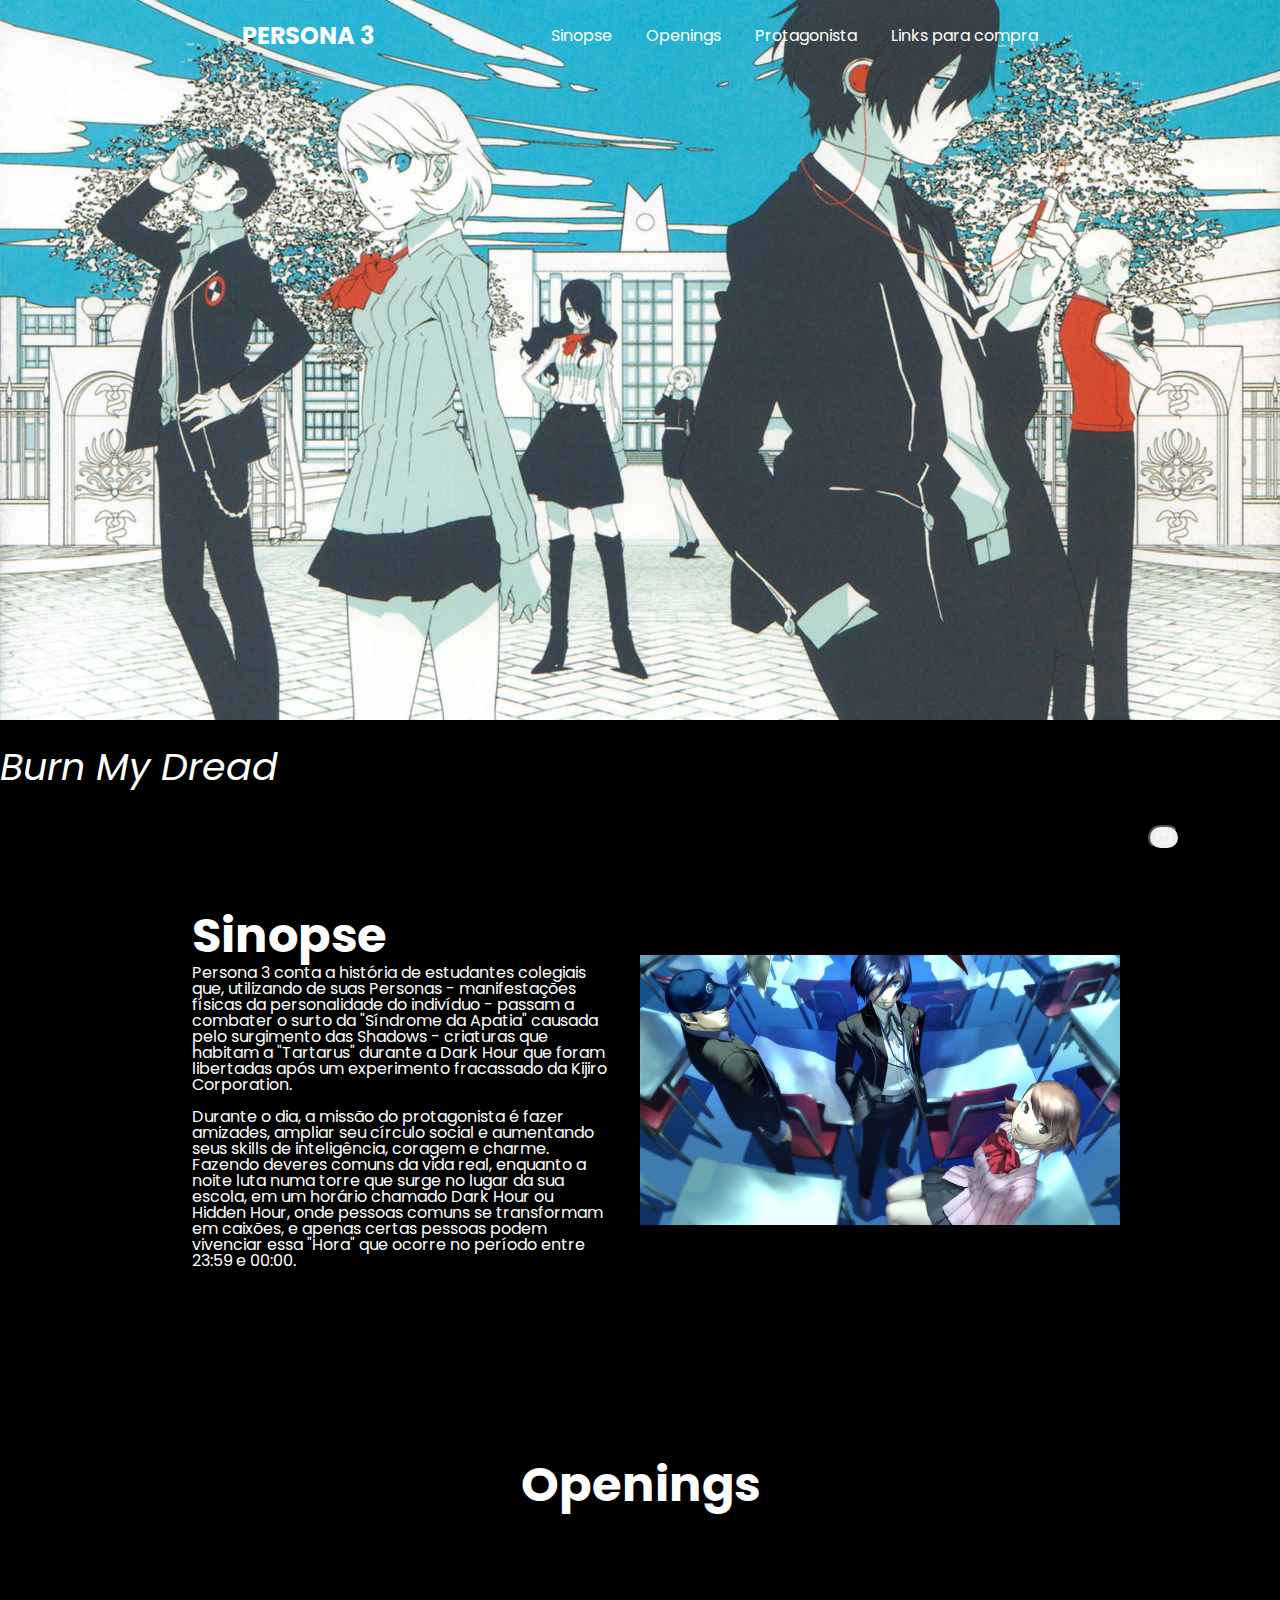
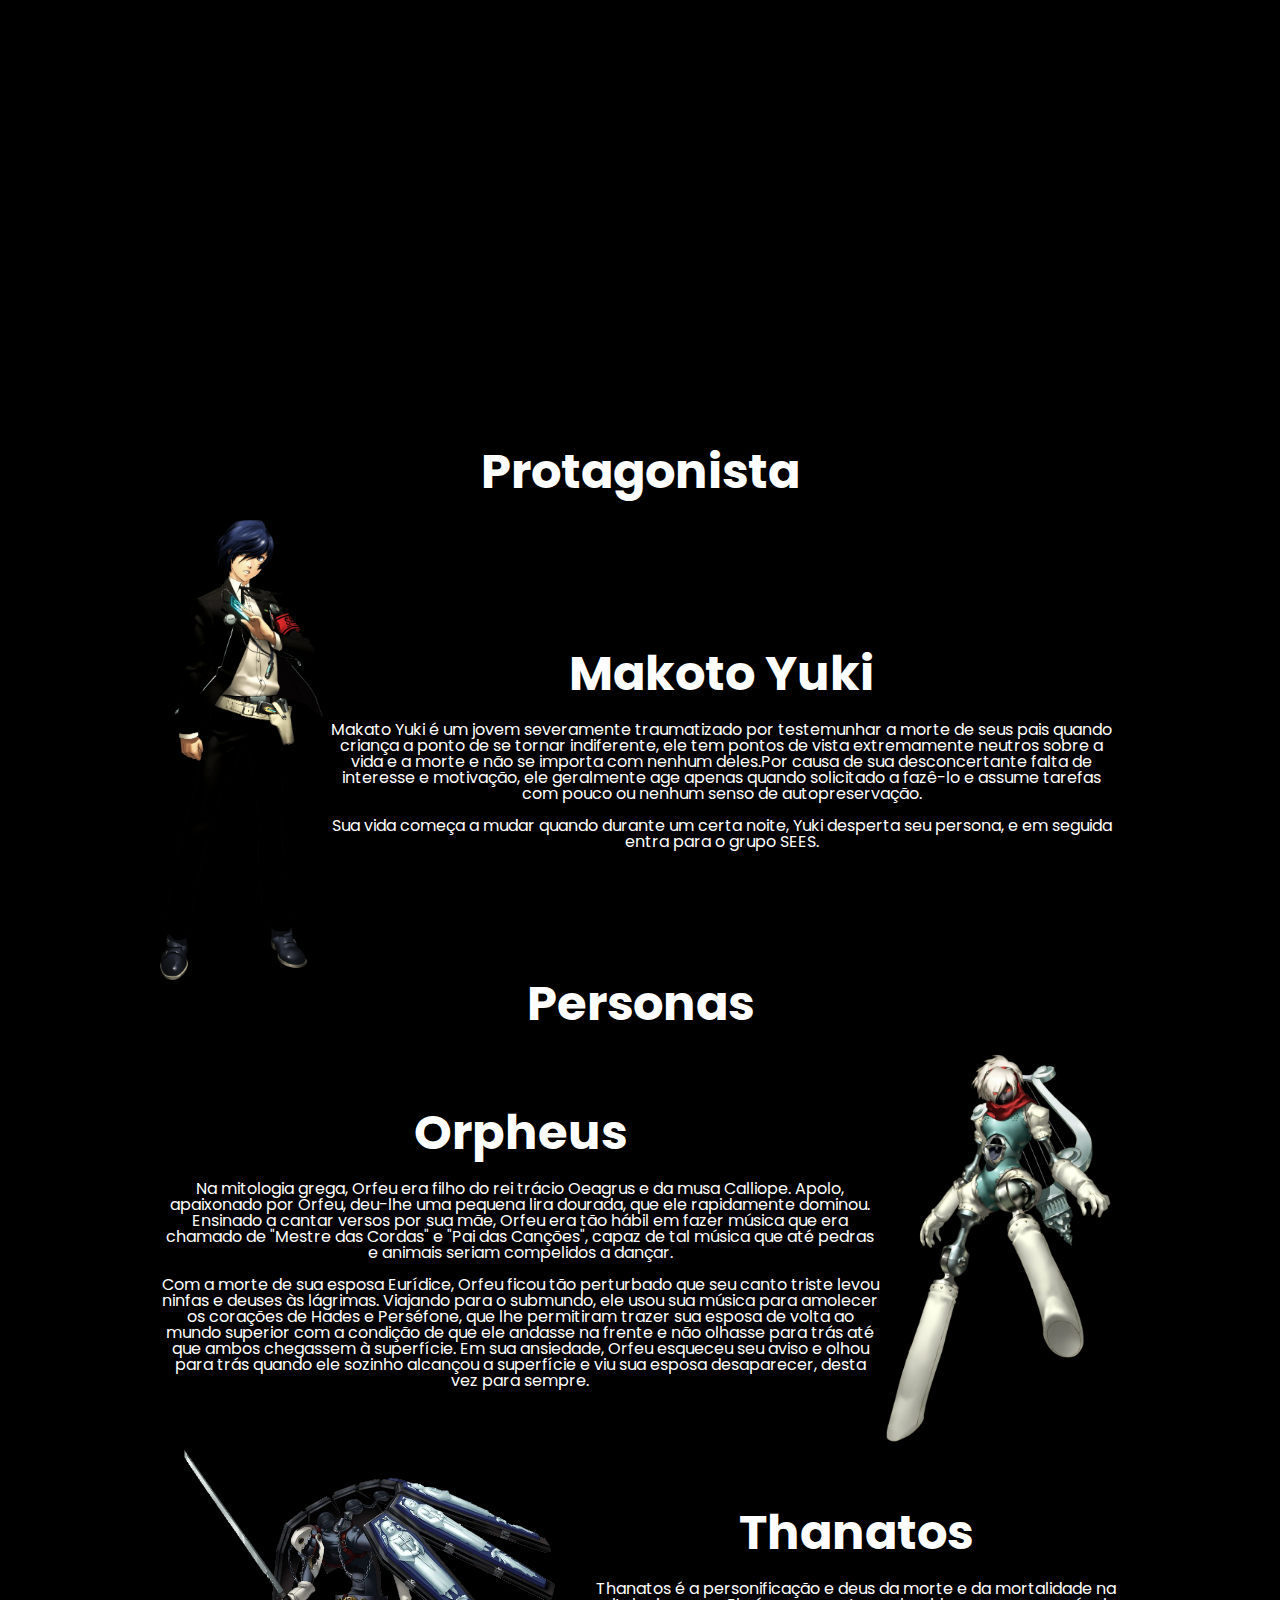
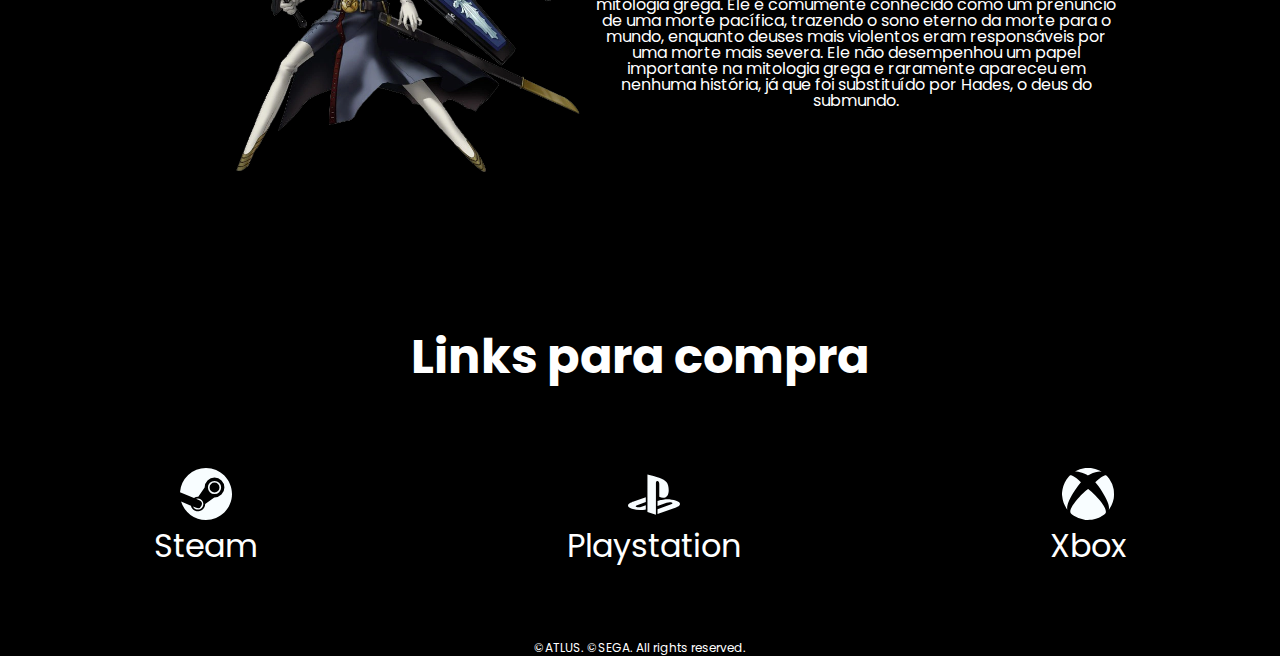
<file: pages/persona3.html>
<!DOCTYPE html>
<html lang="en">
<head>
    <meta charset="UTF-8">
    <meta http-equiv="X-UA-Compatible" content="IE=edge">
    <meta name="viewport" content="width=device-width, initial-scale=1.0">
    <link rel="stylesheet" href="../reset.css">
    <link rel="shortcut icon" href="../img/persona.ico" type="image/x-icon">
    <title>Persona 3</title>
    <link href="https://cdn.jsdelivr.net/npm/bootstrap@5.3.0-alpha1/dist/css/bootstrap.min.css" rel="stylesheet" integrity="sha384-GLhlTQ8iRABdZLl6O3oVMWSktQOp6b7In1Zl3/Jr59b6EGGoI1aFkw7cmDA6j6gD" crossorigin="anonymous">
    <link rel="stylesheet" href="../style.css">
</head>
<body>
    <header id="head__menu">
        <div class="container-titulo__p3">
            <h1>Persona 3</h1>
        </div>
        <div class="lista-menu__p3">
            <div class="lista-menu__items__p3">
                <a href="#sinopse">Sinopse</a>
                <a href="#openings">Openings</a>
                <a href="#protagonista">Protagonista</a>               
                <a href="#links">Links para compra</a>               
            </div>
        </div>
    </header>
    <main>
        <section class="container__banner ">
            <div class="banner-background">
                <img src="../img/persona 3/persona 3.jpg" class="img-banner d-block w-100 opacity-75" alt="...">
            </div>
            <div>
                <h2 class="phase position-absolute top-50 start-50">Burn My Dread</h2>
            </div>
        </section>
        
        <div>
            <button type="button" class="btn btn-primary" id="btn__header"><a href="#head__menu" class="btn-txt"><img src="../img/arrow-up-circle.svg" class="arrow-icon" alt=""></a></button>
        </div>

        <section class="container__sinopse" id="sinopse">
            <div class="sinopse__box">
                <h2 class="sinopse__titulo">Sinopse</h2>
                    <p>Persona 3 conta a história de estudantes colegiais que, utilizando de suas Personas - manifestações físicas da personalidade do indivíduo - passam a combater o surto da "Síndrome da Apatia" causada pelo surgimento das Shadows - criaturas que habitam a "Tartarus" durante a Dark Hour que foram libertadas após um experimento fracassado da Kijiro Corporation.
                    <br>
                    <br>
                    Durante o dia, a missão do protagonista é fazer amizades, ampliar seu círculo social e aumentando seus skills de inteligência, coragem e charme. Fazendo deveres comuns da vida real, enquanto a noite luta numa torre que surge no lugar da sua escola, em um horário chamado Dark Hour ou Hidden Hour, onde pessoas comuns se transformam em caixões, e apenas certas pessoas podem vivenciar essa "Hora" que ocorre no período entre 23:59 e 00:00.</p>
            </div>
            <img src="../img/persona 3/p3.jpg" class="img__sinopse" alt="">
        </section>

        <section class="container__op" id="openings">
            <h2 class="op__titulo">Openings</h2>
            <div class="op__videos">
                <iframe width="560" height="315" src="https://www.youtube.com/embed/XxNAwZ-A88w" title="YouTube video player" frameborder="0" allow="accelerometer; autoplay; clipboard-write; encrypted-media; gyroscope; picture-in-picture; web-share" allowfullscreen></iframe>
                <iframe width="560" height="315" src="https://www.youtube.com/embed/kd1xnZJZZHQ" title="YouTube video player" frameborder="0" allow="accelerometer; autoplay; clipboard-write; encrypted-media; gyroscope; picture-in-picture; web-share" allowfullscreen></iframe>
            </div>    
        </section>

        <section class="container__protagonista" id="protagonista">
            <h2 class="protagonista__titulo">Protagonista</h2>            
            <div class="protagonista__box">
                <img src="../img/persona 3/Protagonist_29.webp" class="img__protagonista-p3" alt="">
                <div>
                    <h2 class="protagonista__titulo">Makoto Yuki</h2>
                    <p>Makato Yuki é um jovem severamente traumatizado por testemunhar a morte de seus pais quando criança a ponto de se tornar indiferente, ele tem pontos de vista extremamente neutros sobre a vida e a morte e não se importa com nenhum deles.Por causa de sua desconcertante falta de interesse e motivação, ele geralmente age apenas quando solicitado a fazê-lo e assume tarefas com pouco ou nenhum senso de autopreservação.
                    <br>
                    <br>
                    Sua vida começa a mudar quando durante um certa noite, Yuki desperta seu persona, e em seguida entra para o grupo SEES.
                    </p>
                </div>
            </div>            
            <h2 class="protagonista__titulo">Personas</h2>            
            <div class="protagonista__box">
                <div>
                    <h2 class="protagonista__titulo">Orpheus</h2>
                    <p>Na mitologia grega, Orfeu era filho do rei trácio Oeagrus e da musa Calliope. Apolo, apaixonado por Orfeu, deu-lhe uma pequena lira dourada, que ele rapidamente dominou. Ensinado a cantar versos por sua mãe, Orfeu era tão hábil em fazer música que era chamado de "Mestre das Cordas" e "Pai das Canções", capaz de tal música que até pedras e animais seriam compelidos a dançar.
                    <br>
                    <br>
                    Com a morte de sua esposa Eurídice, Orfeu ficou tão perturbado que seu canto triste levou ninfas e deuses às lágrimas. Viajando para o submundo, ele usou sua música para amolecer os corações de Hades e Perséfone, que lhe permitiram trazer sua esposa de volta ao mundo superior com a condição de que ele andasse na frente e não olhasse para trás até que ambos chegassem à superfície. Em sua ansiedade, Orfeu esqueceu seu aviso e olhou para trás quando ele sozinho alcançou a superfície e viu sua esposa desaparecer, desta vez para sempre.</p>
                </div>
                <img src="../img/persona 3/Orpheus_Render.webp" class="img__orpheus" alt="">
            </div>            
            <div class="protagonista__box">
                <img src="../img/persona 3/Thanatos.webp" class="img__thanatos" alt="">
                <div>
                    <h2 class="protagonista__titulo">Thanatos</h2>
                    <p>Thanatos é a personificação e deus da morte e da mortalidade na mitologia grega. Ele é comumente conhecido como um prenúncio de uma morte pacífica, trazendo o sono eterno da morte para o mundo, enquanto deuses mais violentos eram responsáveis ​​por uma morte mais severa. Ele não desempenhou um papel importante na mitologia grega e raramente apareceu em nenhuma história, já que foi substituído por Hades, o deus do submundo.
                    </p>
                </div>                
            </div>            
        </section>
        <section class="container__links" id="links">
            <h2 class="links__titulo">Links para compra</h2>
            <ul class="links__lista">
                <li>
                    <img src="../img/steam.svg" class="links__icon" alt="">
                    <h3><a class="links__item-p3" href="https://store.steampowered.com/app/1809700/Persona_3_Portable/" target="_blank" rel="noopener noreferrer">Steam</a></h3>
                    
                </li>
                <li>
                    <img src="../img/playstation.svg" class="links__icon" alt="">
                    <h3><a class="links__item-p3" href="https://store.playstation.com/pt-br/concept/10004221" target="_blank" rel="noopener noreferrer">Playstation</a></h3>
                </li>
                <li>
                    <img src="../img/xbox.svg" class="links__icon" alt="">
                    <h3><a class="links__item-p3" href="https://www.xbox.com/pt-br/games/store/persona-3-portable/9njwl0xvlp7t" target="_blank" rel="noopener noreferrer">Xbox</a></h3>
                </li>
            </ul>
        </section>
    </main>
    
    <footer class="container-footer__p3">
        <p class="copyright__p3">©ATLUS. ©SEGA. All rights reserved. </p>
    </footer>
      <script src="https://cdn.jsdelivr.net/npm/bootstrap@5.3.0-alpha1/dist/js/bootstrap.bundle.min.js" integrity="sha384-w76AqPfDkMBDXo30jS1Sgez6pr3x5MlQ1ZAGC+nuZB+EYdgRZgiwxhTBTkF7CXvN" crossorigin="anonymous"></script>
</body>
</html>
</file>
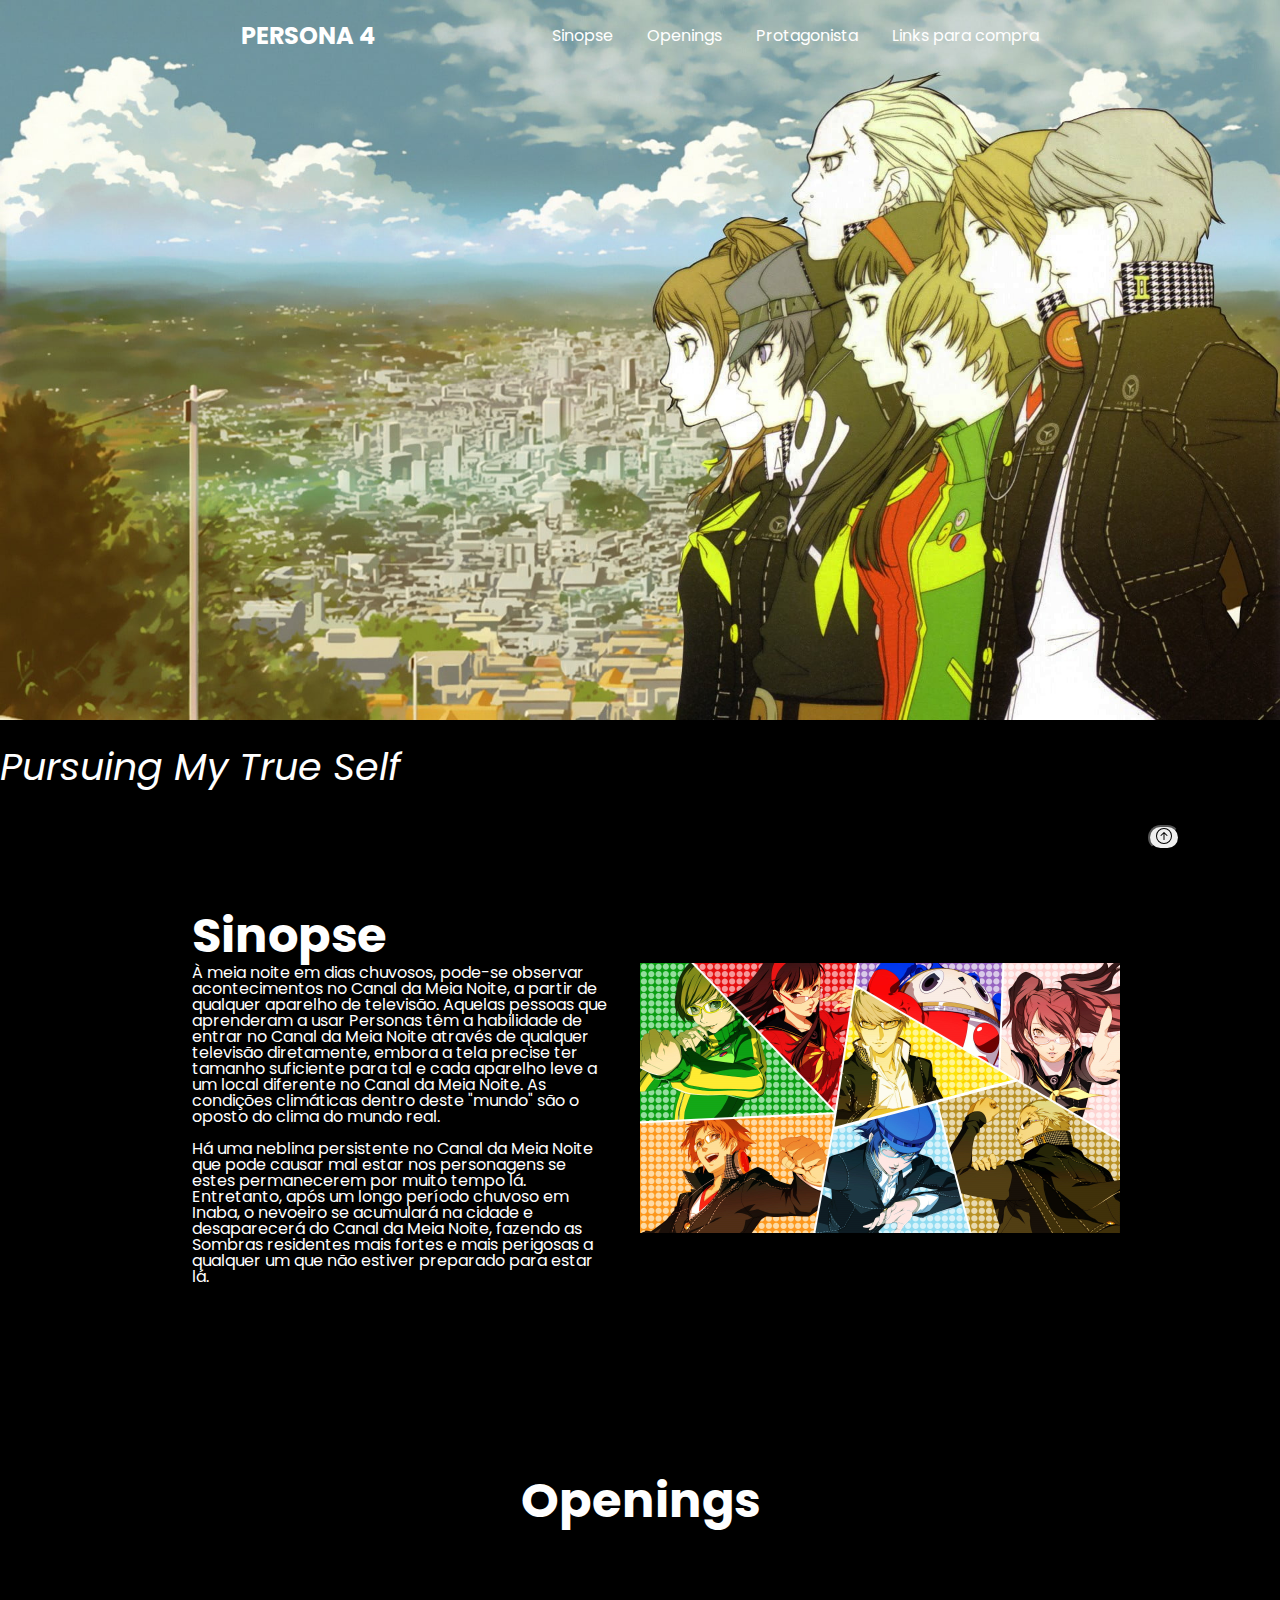
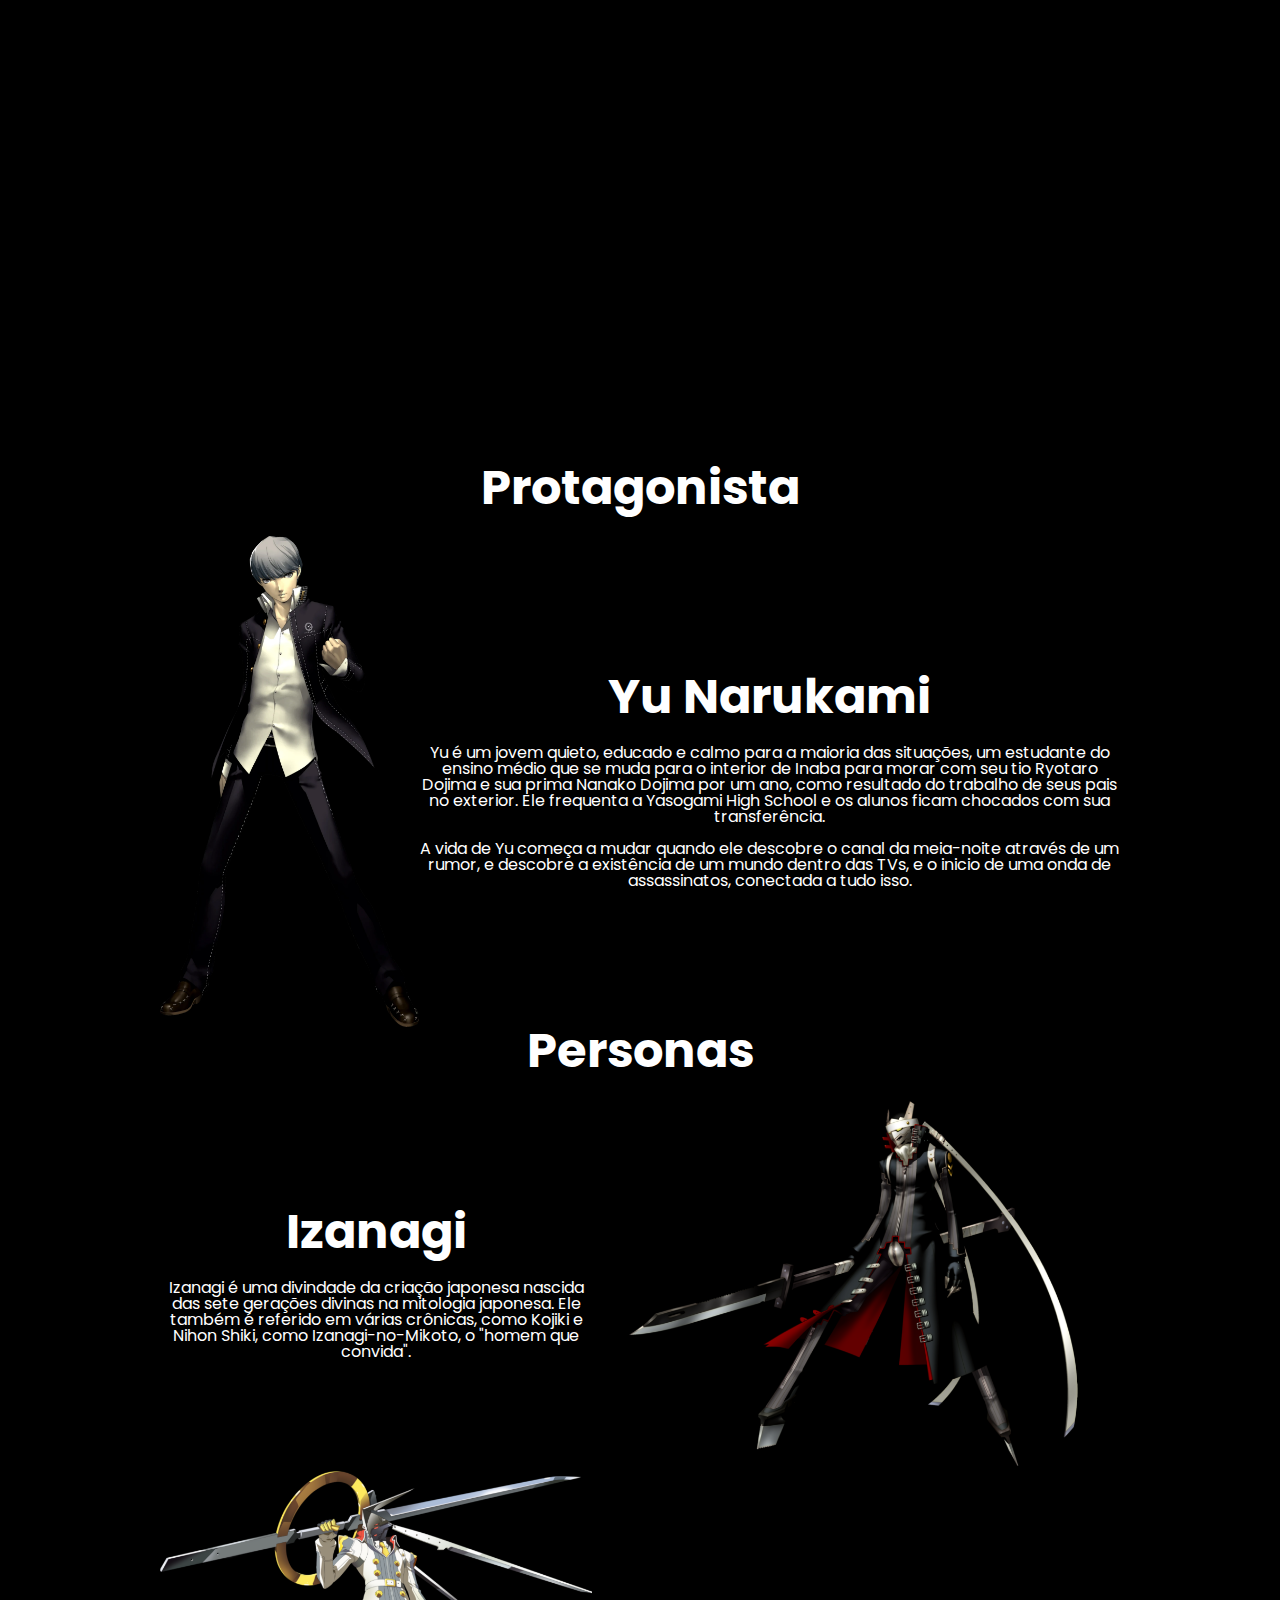
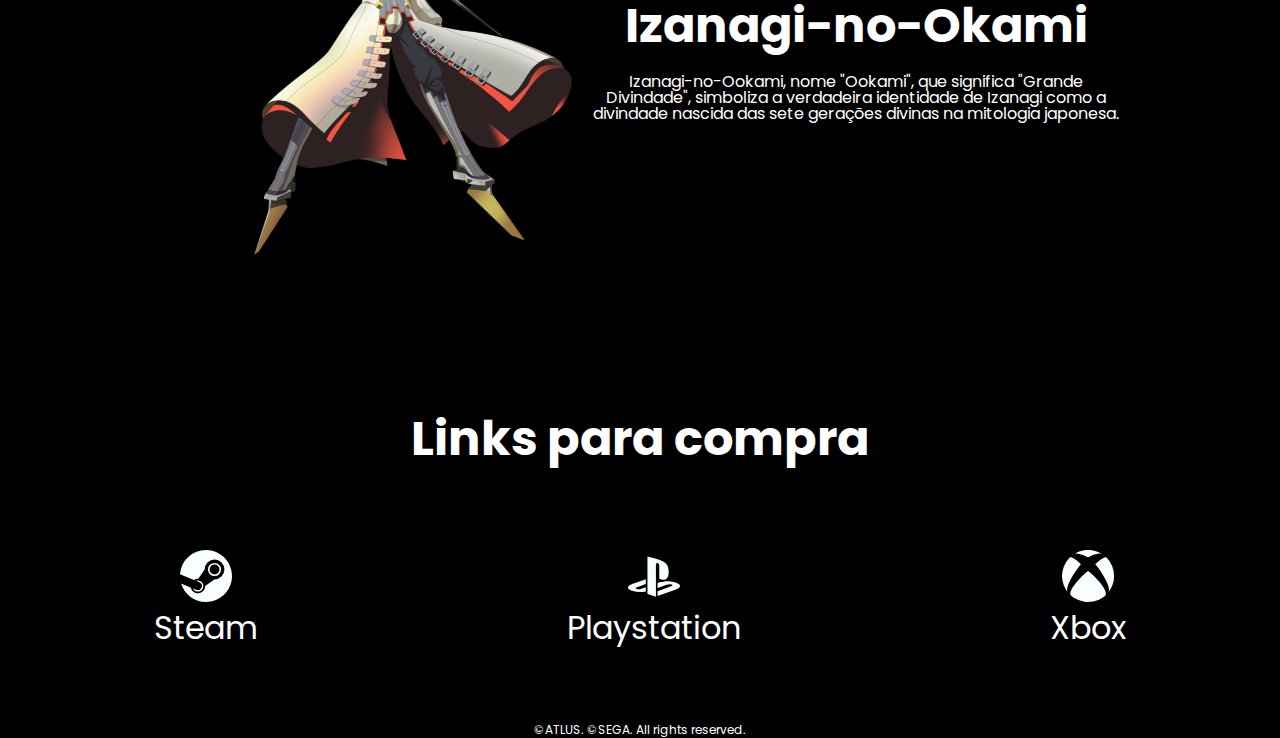
<file: pages/persona4.html>
<!DOCTYPE html>
<html lang="en">
<head>
    <meta charset="UTF-8">
    <meta http-equiv="X-UA-Compatible" content="IE=edge">
    <meta name="viewport" content="width=device-width, initial-scale=1.0">
    <link rel="stylesheet" href="../reset.css">
    <link rel="shortcut icon" href="../img/persona.ico" type="image/x-icon">
    <title>Persona 4</title>
    <link href="https://cdn.jsdelivr.net/npm/bootstrap@5.3.0-alpha1/dist/css/bootstrap.min.css" rel="stylesheet" integrity="sha384-GLhlTQ8iRABdZLl6O3oVMWSktQOp6b7In1Zl3/Jr59b6EGGoI1aFkw7cmDA6j6gD" crossorigin="anonymous">
    <link rel="stylesheet" href="../style.css">
</head>
<body>
    <header id="head__menu">
        <div class="container-titulo__p4">
            <h1>Persona 4</h1>
        </div>
        <div class="lista-menu__p4">
            <div class="lista-menu__items__p4">
                <a href="#sinopse">Sinopse</a>
                <a href="#openings">Openings</a>
                <a href="#protagonista">Protagonista</a>               
                <a href="#links">Links para compra</a>               
            </div>
        </div>
    </header>
    <main>
        <section class="container__banner ">
            <div class="banner-background">
                <img src="../img/persona 4/p4gd.jpg" class="img-banner d-block w-100 opacity-75" alt="...">
            </div>
            <div>
                <h2 class="phase position-absolute bottom-50 end-50">Pursuing My True Self</h2>
            </div>
        </section>

        <div>
            <button type="button" class="btn btn-warning" id="btn__header"><a href="#head__menu" class="btn-txt"><img src="../img/arrow-up-circle.svg" class="arrow-icon-p4" alt=""></a></button>
        </div>

        <section class="container__sinopse" id="sinopse">
            <div class="sinopse__box">
                <h2 class="sinopse__titulo">Sinopse</h2>
                <p>À meia noite em dias chuvosos, pode-se observar acontecimentos no Canal da Meia Noite, a partir de qualquer aparelho de televisão. Aquelas pessoas que aprenderam a usar Personas têm a habilidade de entrar no Canal da Meia Noite através de qualquer televisão diretamente, embora a tela precise ter tamanho suficiente para tal e cada aparelho leve a um local diferente no Canal da Meia Noite. As condições climáticas dentro deste "mundo" são o oposto do clima do mundo real.
                <br>
                <br>
                Há uma neblina persistente no Canal da Meia Noite que pode causar mal estar nos personagens se estes permanecerem por muito tempo lá. Entretanto, após um longo período chuvoso em Inaba, o nevoeiro se acumulará na cidade e desaparecerá do Canal da Meia Noite, fazendo as Sombras residentes mais fortes e mais perigosas a qualquer um que não estiver preparado para estar lá.</p>
            </div>
            <img src="../img/persona 4/persona-4.jpg" class="img__sinopse" alt="">
        </section>

        <section class="container__op" id="openings">
            <h2 class="op__titulo">Openings</h2>
            <div class="op__videos">
                <iframe width="560" height="315" src="https://www.youtube.com/embed/RjizCnqeJTY" title="YouTube video player" frameborder="0" allow="accelerometer; autoplay; clipboard-write; encrypted-media; gyroscope; picture-in-picture; web-share" allowfullscreen></iframe>
                <iframe width="560" height="315" src="https://www.youtube.com/embed/zyS_TWZZYrA" title="YouTube video player" frameborder="0" allow="accelerometer; autoplay; clipboard-write; encrypted-media; gyroscope; picture-in-picture; web-share" allowfullscreen></iframe>
            </div>    
        </section>

        <section class="container__protagonista" id="protagonista">
            <h2 class="protagonista__titulo">Protagonista</h2>            
            <div class="protagonista__box">
                <img src="../img/persona 4/yu.webp" class="img__protagonista-p4" alt="">
                <div>
                    <h2 class="protagonista__titulo">Yu Narukami</h2>
                    <p>Yu é um jovem quieto, educado e calmo para a maioria das situações, um estudante do ensino médio que se muda para o interior de Inaba para morar com seu tio Ryotaro Dojima e sua prima Nanako Dojima por um ano, como resultado do trabalho de seus pais no exterior. Ele frequenta a Yasogami High School e os alunos ficam chocados com sua transferência.
                    <br>
                    <br>
                    A vida de Yu começa a mudar quando ele descobre o canal da meia-noite através de um rumor, e descobre a existência de um mundo dentro das TVs, e o inicio de uma onda de assassinatos, conectada a tudo isso. 
                    </p>
                </div>
            </div>            
            <h2 class="protagonista__titulo">Personas</h2>            
            <div class="protagonista__box">
                <div>
                    <h2 class="protagonista__titulo">Izanagi</h2>
                    <p>Izanagi é uma divindade da criação japonesa nascida das sete gerações divinas na mitologia japonesa. Ele também é referido em várias crônicas, como Kojiki e Nihon Shiki, como Izanagi-no-Mikoto, o "homem que convida".</p>
                </div>
                <img src="../img/persona 4/izanagi.png" class="img__izanagi" alt="">
            </div>            
            <div class="protagonista__box">
                <img src="../img/persona 4/okami.png" class="img__okami" alt="">
                <div>
                    <h2 class="protagonista__titulo">Izanagi-no-Okami</h2>
                    <p>Izanagi-no-Ookami, nome "Ookami", que significa "Grande Divindade", simboliza a verdadeira identidade de Izanagi como a divindade nascida das sete gerações divinas na mitologia japonesa.</p>
                </div>                
            </div>
        </section>
        <section class="container__links" id="links">
            <h2 class="links__titulo">Links para compra</h2>
            <ul class="links__lista">
                <li>
                    <img src="../img/steam.svg" class="links__icon" alt="">
                    <h3><a class="links__item-p4" href="https://store.steampowered.com/app/1113000/Persona_4_Golden/" target="_blank" rel="noopener noreferrer">Steam</a></h3>
                    
                </li>
                <li>
                    <img src="../img/playstation.svg" class="links__icon" alt="">
                    <h3><a class="links__item-p4" href="https://store.playstation.com/pt-br/concept/10003382" target="_blank" rel="noopener noreferrer">Playstation</a></h3>
                </li>
                <li>
                    <img src="../img/xbox.svg" class="links__icon" alt="">
                    <h3><a class="links__item-p4" href="https://www.xbox.com/pt-br/games/store/persona-4-golden/9pk4b09smn5c" target="_blank" rel="noopener noreferrer">Xbox</a></h3>
                </li>
            </ul>
        </section>
    </main>
    <footer class="container-footer__p3">
        <p class="copyright__p3">©ATLUS. ©SEGA. All rights reserved. </p>
    </footer>
    <script src="https://cdn.jsdelivr.net/npm/bootstrap@5.3.0-alpha1/dist/js/bootstrap.bundle.min.js" integrity="sha384-w76AqPfDkMBDXo30jS1Sgez6pr3x5MlQ1ZAGC+nuZB+EYdgRZgiwxhTBTkF7CXvN" crossorigin="anonymous"></script>
</body>
</html>
</file>
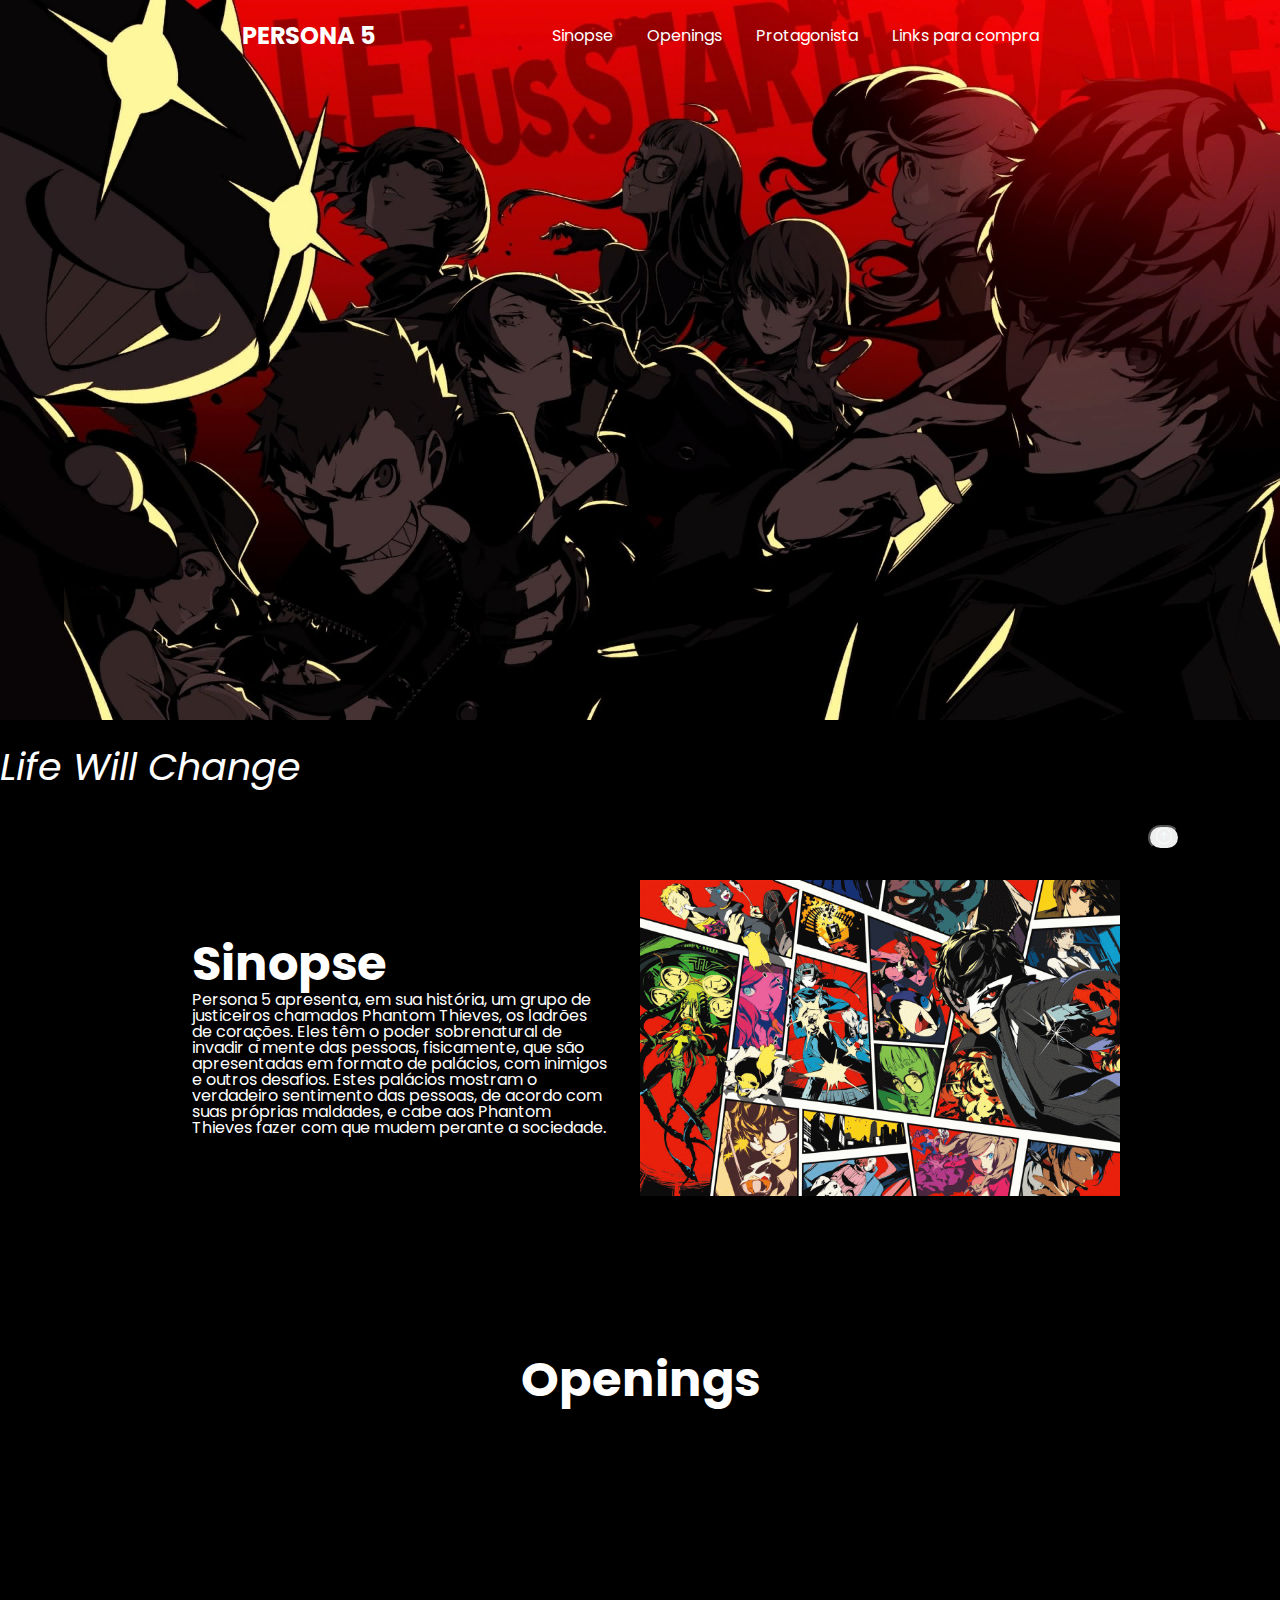
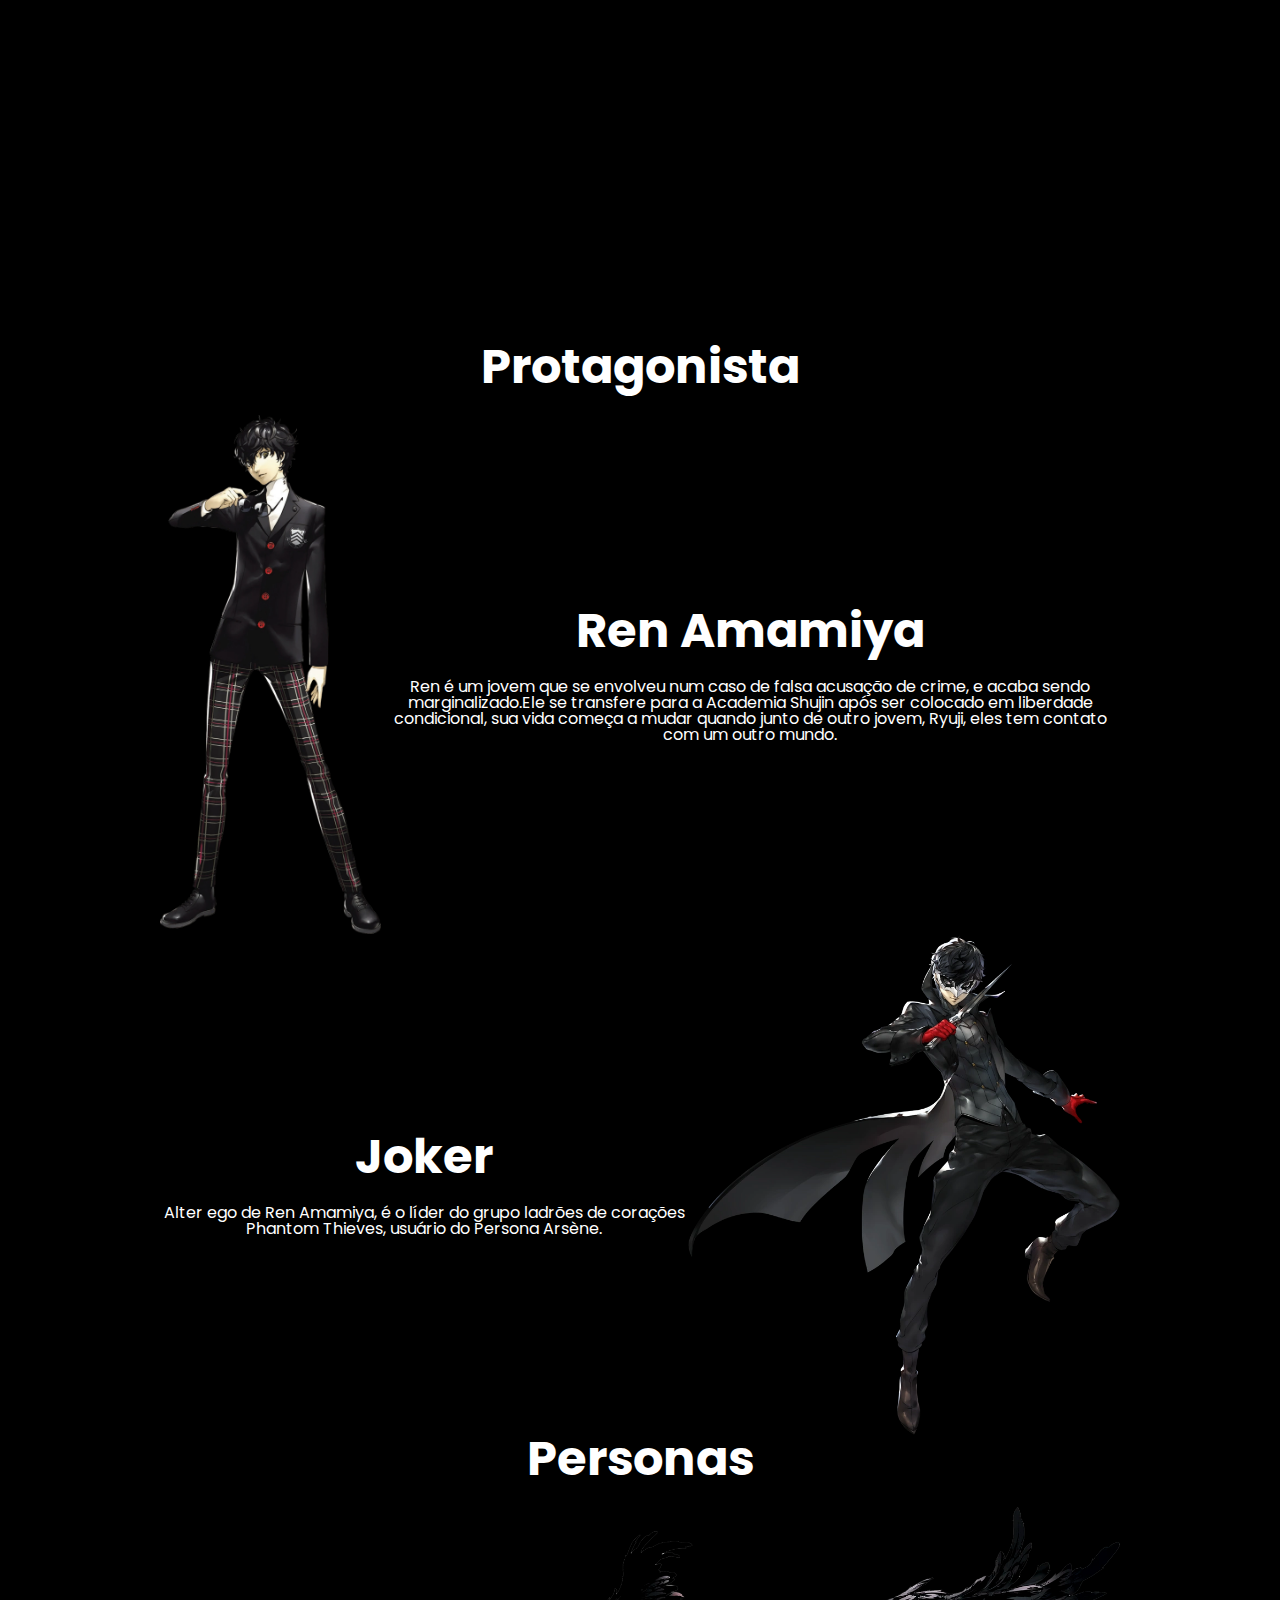
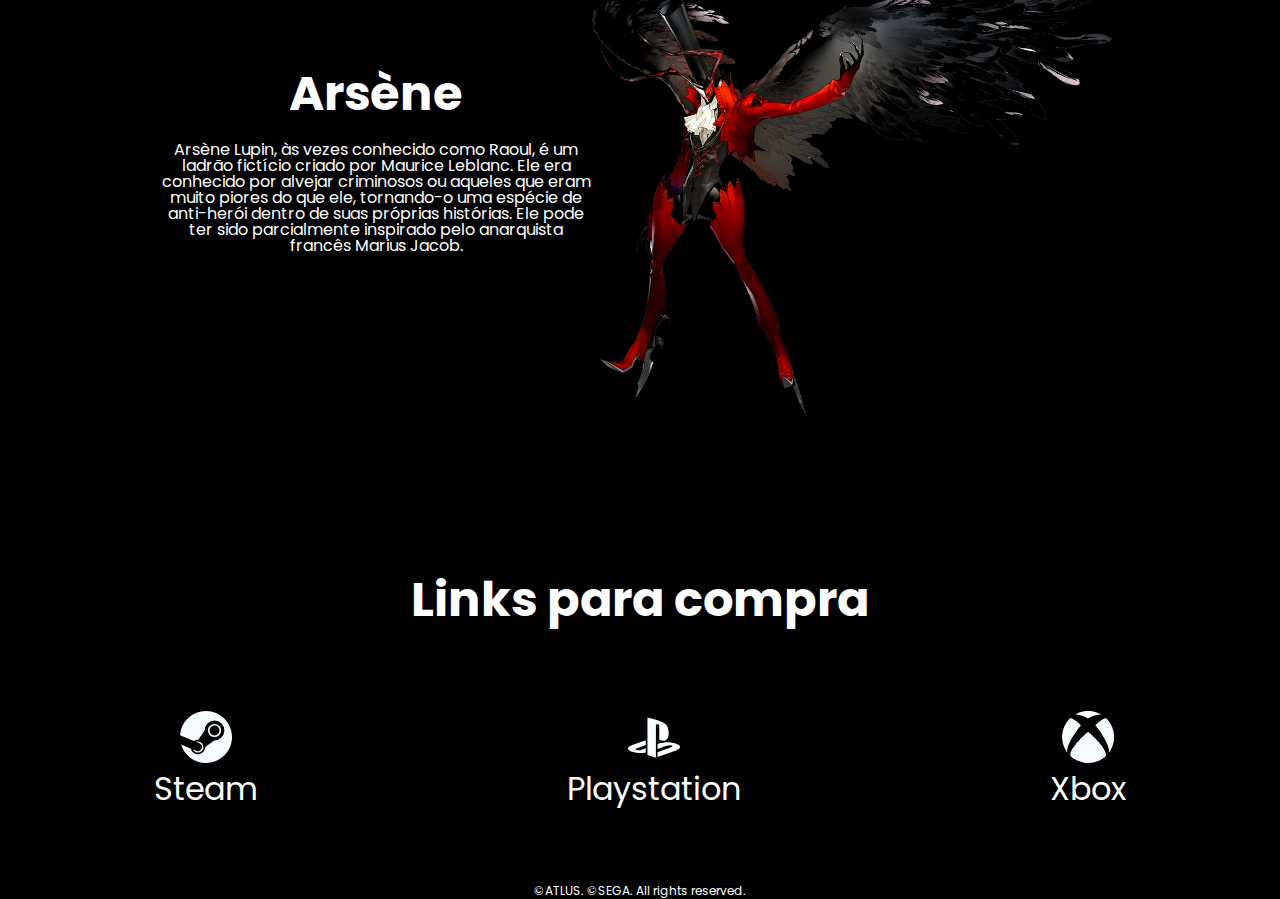
<file: pages/persona5.html>
<!DOCTYPE html>
<html lang="en">
<head>
    <meta charset="UTF-8">
    <meta http-equiv="X-UA-Compatible" content="IE=edge">
    <meta name="viewport" content="width=device-width, initial-scale=1.0">
    <link rel="stylesheet" href="../reset.css">
    <link rel="shortcut icon" href="../img/persona.ico" type="image/x-icon">
    <title>Persona 5</title>
    <link href="https://cdn.jsdelivr.net/npm/bootstrap@5.3.0-alpha1/dist/css/bootstrap.min.css" rel="stylesheet" integrity="sha384-GLhlTQ8iRABdZLl6O3oVMWSktQOp6b7In1Zl3/Jr59b6EGGoI1aFkw7cmDA6j6gD" crossorigin="anonymous">
    <link rel="stylesheet" href="../style.css">
</head>
<body>
    <header id="head__menu">
        <div class="container-titulo__p5">
            <h1>Persona 5</h1>
        </div>
        <div class="lista-menu__p5">
            <div class="lista-menu__items__p5">
                <a href="#sinopse">Sinopse</a>
                <a href="#openings">Openings</a>
                <a href="#protagonista">Protagonista</a>               
                <a href="#links">Links para compra</a>               
            </div>
        </div>
    </header>
    <main>
        <section class="container__banner ">
            <div class="banner-background">
                <img src="../img/persona 5/persona 5.jpg" class="img-banner d-block w-100 opacity-75" alt="...">
            </div>
            <div>
                <h2 class="phase position-absolute top-50 start-50">Life Will Change</h2>
            </div>
        </section>
        <div>
            <button type="button" class="btn btn-danger" id="btn__header"><a href="#head__menu" class="btn-txt"><img src="../img/arrow-up-circle.svg" class="arrow-icon" alt=""></a></button>
        </div>
        <section class="container__sinopse" id="sinopse">
            <div class="sinopse__box">
                <h2 class="sinopse__titulo">Sinopse</h2>
                <p>Persona 5 apresenta, em sua história, um grupo de justiceiros chamados Phantom Thieves, os ladrões de corações. Eles têm o poder sobrenatural de invadir a mente das pessoas, fisicamente, que são apresentadas em formato de palácios, com inimigos e outros desafios. Estes palácios mostram o verdadeiro sentimento das pessoas, de acordo com suas próprias maldades, e cabe aos Phantom Thieves fazer com que mudem perante a sociedade.</p>
            </div>
            <img src="../img/persona 5/p5r_.png" class="img__sinopse" alt="">
        </section>
        <section class="container__op" id="openings">
            <h2 class="op__titulo">Openings</h2>
            <div class="op__videos">
                <iframe width="560" height="315" src="https://www.youtube.com/embed/0jm8nnHqx80" title="YouTube video player" frameborder="0" allow="accelerometer; autoplay; clipboard-write; encrypted-media; gyroscope; picture-in-picture; web-share" allowfullscreen></iframe>
                <iframe width="560" height="315" src="https://www.youtube.com/embed/vWWy7V9rCrA" title="YouTube video player" frameborder="0" allow="accelerometer; autoplay; clipboard-write; encrypted-media; gyroscope; picture-in-picture; web-share" allowfullscreen></iframe>
            </div>    
        </section>
        <section class="container__protagonista" id="protagonista">
            <h2 class="protagonista__titulo">Protagonista</h2>            
            <div class="protagonista__box">
                <img src="../img/persona 5/ren.webp" class="img__protagonista-p5" alt="">
                <div>
                    <h2 class="protagonista__titulo">Ren Amamiya</h2>
                    <p>Ren é um jovem que se envolveu num caso de falsa acusação de crime, e acaba sendo marginalizado.Ele se transfere para a Academia Shujin após ser colocado em liberdade condicional, sua vida começa a mudar quando junto de outro jovem, Ryuji, eles tem contato com um outro mundo.</p>
                </div>
            </div>            
            <div class="protagonista__box">
                <div>
                    <h2 class="protagonista__titulo">Joker</h2>
                    <p>Alter ego de Ren Amamiya, é o líder do grupo ladrões de corações Phantom Thieves, usuário do Persona Arsène.</p>
                </div>
                <img src="../img/persona 5/joker.webp" class="img__joker" alt="">
            </div>            
            <h2 class="protagonista__titulo">Personas</h2>            
            <div class="protagonista__box">
                <div>
                    <h2 class="protagonista__titulo">Arsène</h2>
                    <p>Arsène Lupin, às vezes conhecido como Raoul, é um ladrão fictício criado por Maurice Leblanc. Ele era conhecido por alvejar criminosos ou aqueles que eram muito piores do que ele, tornando-o uma espécie de anti-herói dentro de suas próprias histórias. Ele pode ter sido parcialmente inspirado pelo anarquista francês Marius Jacob.</p>
                </div>
                <img src="../img/persona 5/Arsene.webp" class="img__arsene" alt="">
            </div>                     
        </section>
        <section class="container__links" id="links">
            <h2 class="links__titulo">Links para compra</h2>
            <ul class="links__lista">
                <li>
                    <img src="../img/steam.svg" class="links__icon" alt="">
                    <h3><a class="links__item-p5" href="https://store.steampowered.com/app/1687950/Persona_5_Royal/" target="_blank" rel="noopener noreferrer">Steam</a></h3>
                    
                </li>
                <li>
                    <img src="../img/playstation.svg" class="links__icon" alt="">
                    <h3><a class="links__item-p5" href="https://store.playstation.com/pt-br/concept/10002771" target="_blank" rel="noopener noreferrer">Playstation</a></h3>
                </li>
                <li>
                    <img src="../img/xbox.svg" class="links__icon" alt="">
                    <h3><a class="links__item-p5" href="https://www.xbox.com/pt-BR/games/persona-5-royal" target="_blank" rel="noopener noreferrer">Xbox</a></h3>
                </li>
            </ul>
        </section>
    </main>
    <footer class="container-footer__p3">
        <p class="copyright__p3">©ATLUS. ©SEGA. All rights reserved. </p>
    </footer>
    <script src="https://cdn.jsdelivr.net/npm/bootstrap@5.3.0-alpha1/dist/js/bootstrap.bundle.min.js" integrity="sha384-w76AqPfDkMBDXo30jS1Sgez6pr3x5MlQ1ZAGC+nuZB+EYdgRZgiwxhTBTkF7CXvN" crossorigin="anonymous"></script>
</body>
</html>
</file>
<file: style.css>
@import url('https://fonts.googleapis.com/css2?family=Poppins:ital,wght@0,400;0,700;1,400;1,700&display=swap');
@import url("styles/header.css");
@import url("styles/main.css");
@import url("styles/footer.css");



:root {
    --branco : #FFFFFF;
    --preto : #000000;
    --azul : #374B93;
    --amarelo : #FFF041; 
    --vermelho : #ED1D24;
    --font-principal: "Poppins", sans-serif;
}

body {
    background-color: var(--preto);
    color: var(--branco);
    font-family: var(--font-principal);
    box-sizing: border-box;
}
</file>
